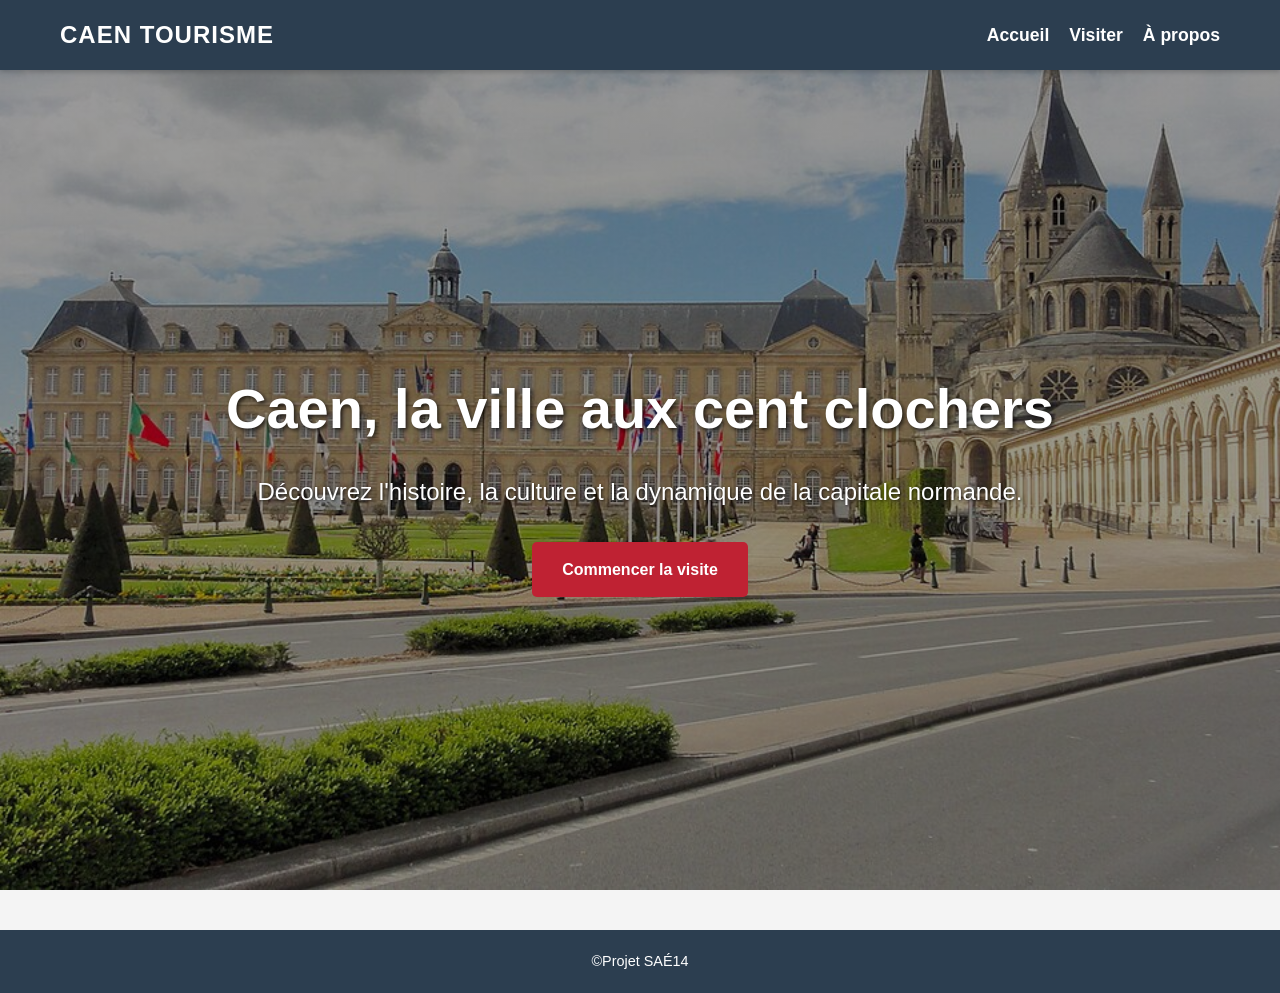
<file: index.html>
<!DOCTYPE html>
<html lang="fr">
<head>
    <meta charset="UTF-8">
    <meta name="viewport" content="width=device-width, initial-scale=1.0">
    <meta name="description" content="Découvrez Caen, la ville aux cent clochers.">
    <title>Bienvenue à Caen</title>
    <link rel="stylesheet" href="style.css">
</head>
<body>

    <header>
        <nav>
            <div class="logo">CAEN TOURISME</div>
            <ul class="nav-links">
                <li><a href="index.html">Accueil</a></li>
                <li><a href="visite.html">Visiter</a></li>
                <li><a href="apropos.html">À propos</a></li>
            </ul>
        </nav>
    </header>

    <main>
        <section class="hero">
            <div class="hero-content">
                <h1>Caen, la ville aux cent clochers</h1>
                <p>Découvrez l'histoire, la culture et la dynamique de la capitale normande.</p>
                <a href="visite.html" class="cta-button">Commencer la visite</a>
            </div>
        </section>
    </main>

    <footer>
        <p>&copy;Projet SAÉ14</p>
    </footer>

</body>
</html>
</file>
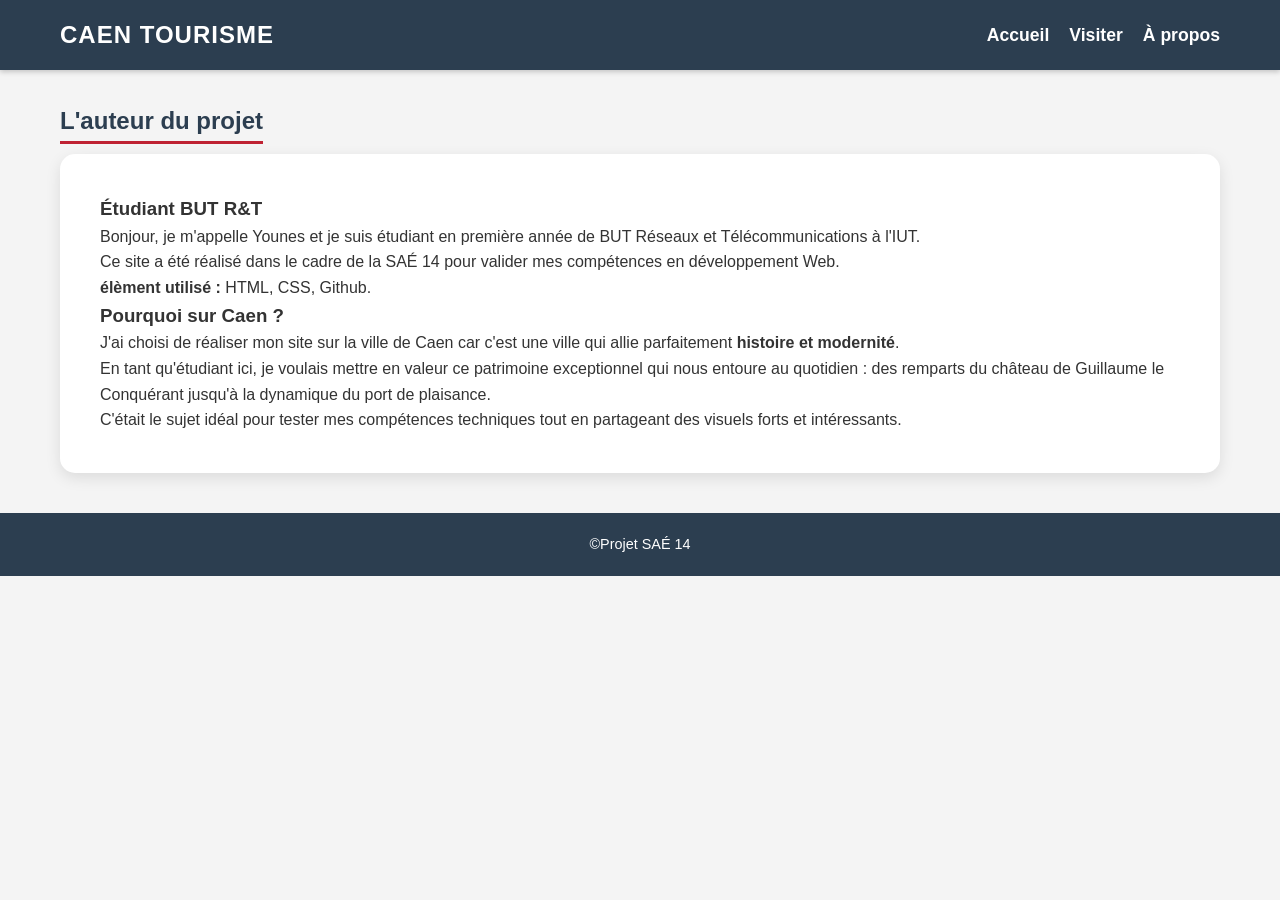
<file: apropos.html>
<!DOCTYPE html>
<html lang="fr">
<head>
    <meta charset="UTF-8">
    <meta name="viewport" content="width=device-width, initial-scale=1.0">
    <title>À propos de l'auteur</title>
    <link rel="stylesheet" href="style.css">
</head>
<body>

    <header>
        <nav>
            <div class="logo">CAEN TOURISME</div>
            <ul class="nav-links">
                <li><a href="index.html">Accueil</a></li>
                <li><a href="visite.html">Visiter</a></li>
                <li><a href="apropos.html" class="active">À propos</a></li>
            </ul>
        </nav>
    </header>

    <main class="container">
        <section class="about-section">
            <h2>L'auteur du projet</h2>
            <div class="about-flex">
                <div class="bio">
                    <h3>Étudiant BUT R&T</h3>
                    <p>Bonjour, je m'appelle Younes et je suis étudiant en première année de BUT Réseaux et Télécommunications à l'IUT.</p>
                    <p>Ce site a été réalisé dans le cadre de la SAÉ 14 pour valider mes compétences en développement Web.</p>
                    <p><strong>élèment utilisé :</strong> HTML, CSS, Github.</p>
                <div>
                    <h3>Pourquoi sur Caen ?</h3>
                    <p>J'ai choisi de réaliser mon site sur la ville de Caen car c'est une ville qui allie parfaitement <strong>histoire et modernité</strong>.</p>
                <p>En tant qu'étudiant ici, je voulais mettre en valeur ce patrimoine exceptionnel qui nous entoure au quotidien : des remparts du château de Guillaume le Conquérant jusqu'à la dynamique du port de plaisance.</p>
                <p>C'était le sujet idéal pour tester mes compétences techniques tout en partageant des visuels forts et intéressants.</p>
                </div>
            </div>
            </div>
        </section>
    </main>

    <footer>
        <p>&copy;Projet SAÉ 14</p>
    </footer>

</body>
</html>
</file>
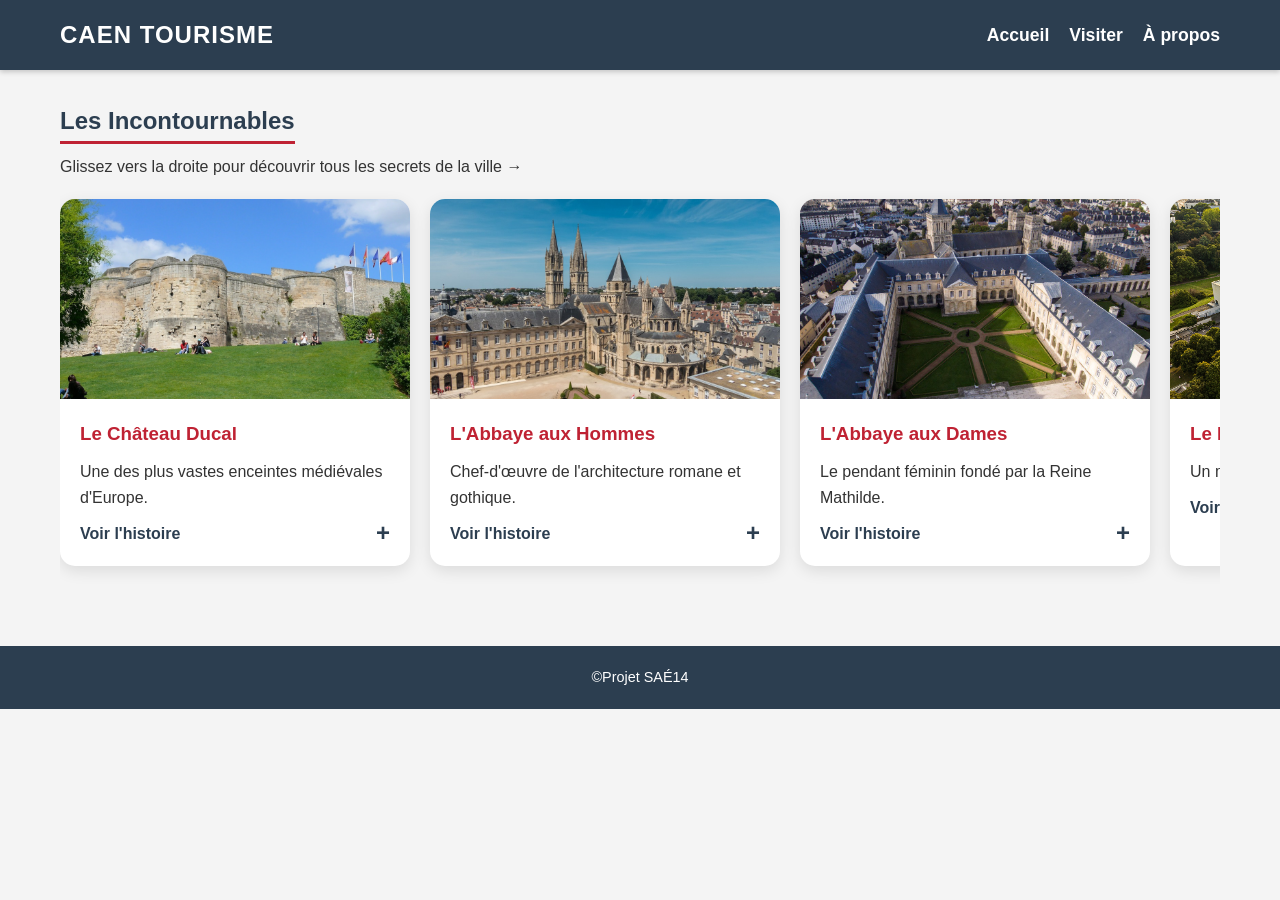
<file: visite.html>
<!DOCTYPE html>
<html lang="fr">
<head>
    <meta charset="UTF-8">
    <meta name="viewport" content="width=device-width, initial-scale=1.0">
    <title>Visiter Caen - Les lieux cultes</title>
    <link rel="stylesheet" href="style.css">
</head>
<body>

    <header>
        <nav>
            <div class="logo">CAEN TOURISME</div>
            <ul class="nav-links">
                <li><a href="index.html">Accueil</a></li>
                <li><a href="visite.html" class="active">Visiter</a></li>
                <li><a href="apropos.html">À propos</a></li>
            </ul>
        </nav>
    </header>

    <main class="container">
        <h2>Les Incontournables</h2>
        <p>Glissez vers la droite pour découvrir tous les secrets de la ville &rarr;</p>

        <div class="carousel-container">
            
            <article class="card">
                <img src="img/chateau.caen.jpg" alt="Remparts du Château de Caen">
                <div class="card-content">
                    <h3>Le Château Ducal</h3>
                    <p>Une des plus vastes enceintes médiévales d'Europe.</p>
                    <details>
                        <summary>Voir l'histoire</summary>
                        <div class="history-text">
                            <p>Construit vers 1060 par Guillaume le Conquérant, ce château a traversé les siècles. Résidence ducale puis royale, il abrite aujourd'hui le Musée de Normandie et le Musée des Beaux-Arts.</p>
                        </div>
                    </details>
                </div>
            </article>

            <article class="card">
                <img src="img/abbayeh.caen.jpg" alt="Façade de l'Abbaye aux Hommes">
                <div class="card-content">
                    <h3>L'Abbaye aux Hommes</h3>
                    <p>Chef-d'œuvre de l'architecture romane et gothique.</p>
                    <details>
                        <summary>Voir l'histoire</summary>
                        <div class="history-text">
                            <p>Fondée par Guillaume pour obtenir le pardon du Pape suite à son mariage consanguin avec Mathilde. Elle abrite aujourd'hui le tombeau du Conquérant et l'Hôtel de Ville de Caen.</p>
                        </div>
                    </details>
                </div>
            </article>

            <article class="card">
                <img src="img/abbayed.caen.jpg" alt="L'Abbaye aux Dames et son parc">
                <div class="card-content">
                    <h3>L'Abbaye aux Dames</h3>
                    <p>Le pendant féminin fondé par la Reine Mathilde.</p>
                    <details>
                        <summary>Voir l'histoire</summary>
                        <div class="history-text">
                            <p>Située sur une hauteur au nord-est, elle abrite la tombe de la Reine Mathilde. C'est aujourd'hui le siège du Conseil Régional, entouré d'un magnifique parc.</p>
                        </div>
                    </details>
                </div>
            </article>

            <article class="card">
                <img src="img/memorial.caen.jpg" alt="Entrée du Mémorial de Caen">
                <div class="card-content">
                    <h3>Le Mémorial</h3>
                    <p>Un musée pour la Paix incontournable.</p>
                    <details>
                        <summary>Voir l'histoire</summary>
                        <div class="history-text">
                            <p>Inauguré en 1988, ce musée retrace les origines et les conséquences de la Seconde Guerre mondiale. Il est dédié à la réconciliation et à la paix.</p>
                        </div>
                    </details>
                </div>
            </article>

            <article class="card">
                <img src="img/eglise.caen.jpg" alt="Église Saint-Pierre et sa flèche">
                <div class="card-content">
                    <h3>L'Église Saint-Pierre</h3>
                    <p>L'édifice religieux au cœur du centre-ville.</p>
                    <details>
                        <summary>Voir l'histoire</summary>
                        <div class="history-text">
                            <p>Célèbre pour sa flèche de plus de 75 mètres. Elle mélange les styles gothique et renaissance. Elle fait face au château ducal.</p>
                        </div>
                    </details>
                </div>
            </article>

            <article class="card">
                <img src="img/vaugueux.caen.jpg" alt="Rue pavée du quartier Vaugueux">
                <div class="card-content">
                    <h3>Le Vaugueux</h3>
                    <p>Le quartier pittoresque des restaurants.</p>
                    <details>
                        <summary>Voir l'histoire</summary>
                        <div class="history-text">
                            <p>Ancien quartier populaire épargné par les bombes, ses maisons à colombages abritent aujourd'hui une multitude de restaurants traditionnels.</p>
                        </div>
                    </details>
                </div>
            </article>

            <article class="card">
                <img src="img/port.caen.jpg" alt="Le port de plaisance de Caen">
                <div class="card-content">
                    <h3>Le Port de Plaisance</h3>
                    <p>Un lieu de vie au cœur de la ville.</p>
                    <details>
                        <summary>Voir l'histoire</summary>
                        <div class="history-text">
                            <p>Le bassin Saint-Pierre accueille les plaisanciers en plein centre-ville. C'est le lieu idéal pour une promenade le dimanche ou un verre en terrasse.</p>
                        </div>
                    </details>
                </div>
            </article>

        </div>
    </main>

    <footer>
        <p>&copy;Projet SAÉ14</p>
    </footer>

</body>
</html>
</file>
<file: style.css>
:root {
    --primary-color: #BF2233;
    --secondary-color: #2C3E50;
    --text-color: #333;
    --bg-color: #f4f4f4;
    --white: #ffffff;
}

* {
    margin: 0;
    padding: 0;
    box-sizing: border-box;
}

body {
    font-family: 'Segoe UI', Tahoma, Geneva, Verdana, sans-serif;
    line-height: 1.6;
    background-color: var(--bg-color);
    color: var(--text-color);
    overflow-x: hidden;
}

header {
    background-color: var(--secondary-color);
    color: var(--white);
    padding: 1rem 0;
    position: relative;
    z-index: 10;
    box-shadow: 0 2px 5px rgba(0,0,0,0.2);
}

nav {
    display: flex;
    justify-content: space-between;
    align-items: center;
    max-width: 1200px;
    margin: 0 auto;
    padding: 0 20px;
}

.logo {
    font-size: 1.5rem;
    font-weight: bold;
    text-transform: uppercase;
    letter-spacing: 1px;
}

.nav-links {
    display: flex;
    gap: 20px;
    list-style: none;
}

.nav-links a {
    color: var(--white);
    text-decoration: none;
    font-weight: bold;
    font-size: 1.1rem;
    transition: color 0.3s;
}

.nav-links a:hover {
    color: #ffd700;
}

.hero {
    background: linear-gradient(rgba(0,0,0,0.4), rgba(0,0,0,0.4)), url('img/Mairie.caen.jpg');
    background-size: cover;
    background-position: center;
    background-repeat: no-repeat;
    height: 100vh;
    width: 100%;
    display: flex;
    justify-content: center;
    align-items: center;
    text-align: center;
    color: var(--white);
    margin-top: -80px;
    padding-top: 80px;
}

.hero-content h1 {
    font-size: 3.5rem;
    margin-bottom: 20px;
    text-shadow: 2px 2px 4px rgba(0,0,0,0.7);
    animation: slideInFromLeft 1s ease-out;
}

.hero-content p {
    font-size: 1.5rem;
    margin-bottom: 30px;
    text-shadow: 1px 1px 3px rgba(0,0,0,0.7);
}

.cta-button {
    display: inline-block;
    background-color: var(--primary-color);
    color: var(--white);
    padding: 15px 30px;
    text-decoration: none;
    border-radius: 5px;
    font-weight: bold;
    transition: transform 0.3s ease, background-color 0.3s;
}

.cta-button:hover {
    transform: scale(1.1);
    background-color: #a01c2b;
}

.container {
    max-width: 1200px;
    margin: 2rem auto;
    padding: 0 20px;
}

h2 {
    color: var(--secondary-color);
    margin-bottom: 10px;
    border-bottom: 3px solid var(--primary-color);
    display: inline-block;
}

.carousel-container {
    display: flex;
    overflow-x: auto;
    scroll-snap-type: x mandatory;
    gap: 20px;
    padding: 20px 0 40px 0;
    -webkit-overflow-scrolling: touch;
}

.carousel-container::-webkit-scrollbar {
    height: 8px;
}

.carousel-container::-webkit-scrollbar-thumb {
    background: var(--primary-color);
    border-radius: 4px;
}

.card {
    min-width: 300px;
    max-width: 350px;
    flex: 0 0 auto;
    scroll-snap-align: center;
    background: var(--white);
    border-radius: 15px;
    overflow: hidden;
    box-shadow: 0 5px 15px rgba(0,0,0,0.1);
    transition: transform 0.3s ease;
}

.card:hover {
    transform: translateY(-5px);
}

.card img {
    width: 100%;
    height: 200px;
    object-fit: cover;
    display: block;
}

.card-content {
    padding: 20px;
}

.card h3 {
    margin-bottom: 10px;
    color: var(--primary-color);
}

summary {
    cursor: pointer;
    color: var(--secondary-color);
    font-weight: bold;
    margin-top: 10px;
    outline: none;
    list-style: none;
}

summary::-webkit-details-marker {
    display: none;
}

summary::after {
    content: '+';
    float: right;
    font-size: 1.5rem;
    font-weight: bold;
    line-height: 1;
}

details[open] summary::after {
    content: '-';
}

.history-text {
    margin-top: 10px;
    padding: 10px;
    background: #f1f1f1;
    border-left: 4px solid var(--primary-color);
    font-size: 0.9rem;
    animation: fadeIn 0.5s;
}

.about-flex {
    display: flex;
    align-items: center;
    gap: 40px;
    background: var(--white);
    padding: 40px;
    border-radius: 15px;
    box-shadow: 0 5px 15px rgba(0,0,0,0.1);
}

.profile-pic {
    width: 150px;
    height: 150px;
    border-radius: 50%;
    object-fit: cover;
    border: 5px solid var(--primary-color);
    flex-shrink: 0;
}

footer {
    text-align: center;
    padding: 20px;
    background-color: var(--secondary-color);
    color: var(--white);
    margin-top: 40px;
    font-size: 0.9rem;
}

@keyframes slideInFromLeft {
    0% { transform: translateX(-100%); opacity: 0; }
    100% { transform: translateX(0); opacity: 1; }
}

@keyframes fadeIn {
    from { opacity: 0; }
    to { opacity: 1; }
}

@media (max-width: 768px) {
    nav {
        flex-direction: column;
        padding: 10px;
    }

    .logo {
        margin-bottom: 15px;
    }

    .nav-links {
        flex-direction: column;
        width: 100%;
        gap: 10px;
        text-align: center;
        padding: 0;
    }

    .nav-links li {
        width: 100%;
        background-color: rgba(255,255,255,0.1);
        padding: 10px 0;
        border-radius: 5px;
    }

    .hero {
        margin-top: 0;
        padding-top: 0;
        height: 80vh;
    }

    .hero-content h1 {
        font-size: 2rem;
    }

    .card {
        min-width: 85vw;
        max-width: 85vw;
    }

    .carousel-container {
        padding-left: 20px;
        padding-right: 20px;
    }

    .about-flex {
        flex-direction: column;
        text-align: center;
        padding: 20px;
    }

    .profile-pic {
        width: 120px;
        height: 120px;
        margin-bottom: 20px;
    }
}
</file>
